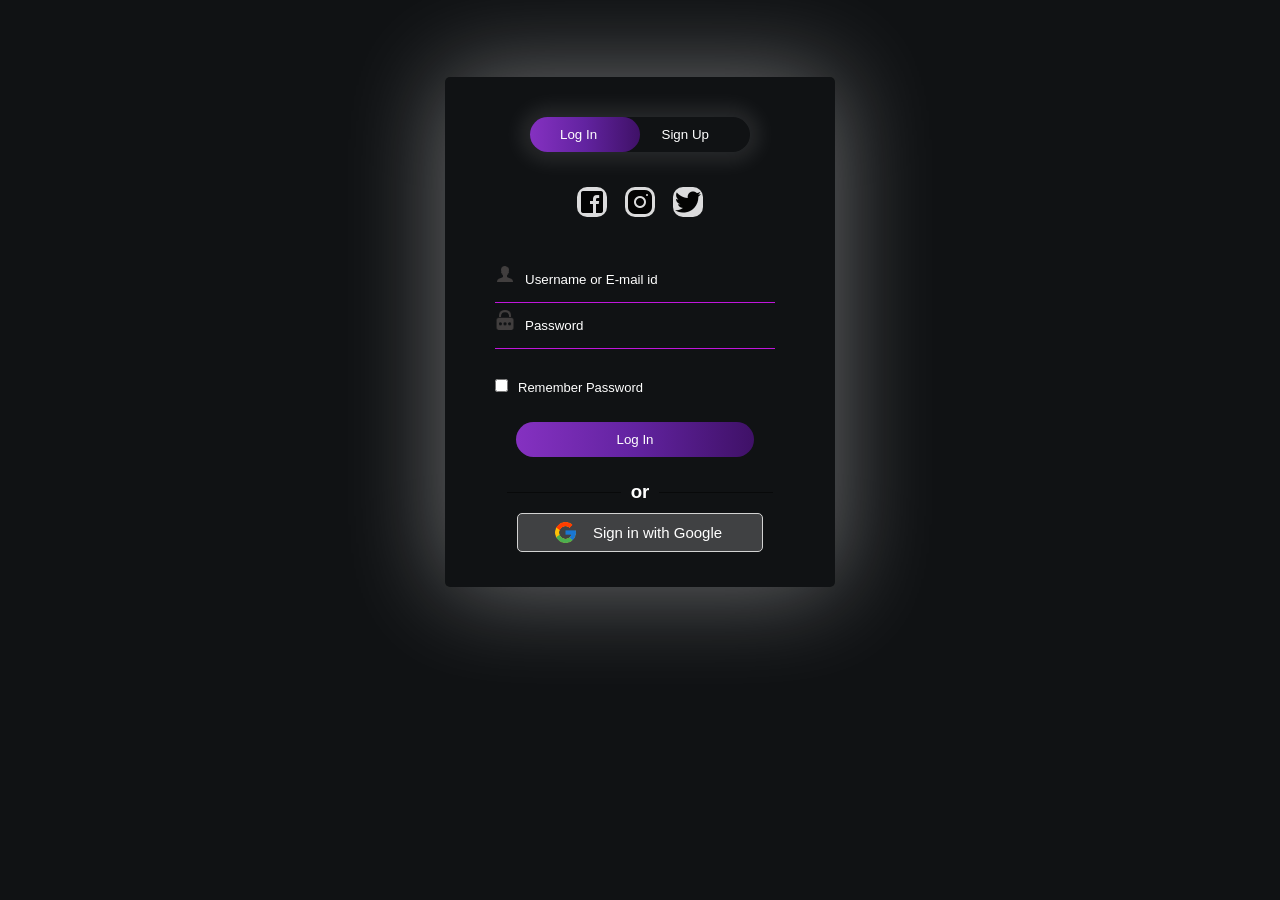
<file: login/login.html>
<!DOCTYPE html>
<html>
<head>
	<link rel="shortcut icon" type="png" href="images/icons/Frame 16.png">
	<title>Login SignUp</title>
	<link rel="stylesheet" type="text/css" href="./login-style.css">
	<script src="https://ajax.googleapis.com/ajax/libs/jquery/3.4.1/jquery.min.js"></script>

  <!-- It will redirect to the Home Page after submitting the form -->
  <script>
  $(document).ready(function(){
    $("form").submit(function(){
      alert("Great Job !");
    });
  });
  </script> 
</head>
<body>
		<div class="form-box">
			<div class="button-box">
				<div id="btn"></div>
				<button type="button" class="toggle-btn" id="log" onclick="login()" style="color: #fff;">Log In</button>
				<button type="button" class="toggle-btn" id="reg" onclick="register()" style="color: #fff;">Sign Up</button>
			</div>
			<div class="social-icons">
				<img src="../images/icons/fb2.png">
				<img src="../images/icons/insta2.png">
				<img src="../images/icons/tt2.png">
			</div>
			
			<!-- Login Form -->
			<form id="login" class="input-group" action="index.html">
				<div class="inp">
					<img src="../images/icons/user.png"><input type="text" id="email" class="input-field" placeholder="Username or E-mail id" style="width: 88%; border:none;" required="required">
				</div>
				<div class="inp">
					<img src="../images/icons/password.png"><input type="password" id="password" class="input-field" placeholder="Password" style="width: 88%; border: none;" required="required">
				</div>
				<input type="checkbox" class="check-box">Remember Password
				<button type="submit" class="submit-btn">Log In</button>
			</form>


			<div class="other" id="other">
				<div class="instead">
					<h3>or</h3>
				</div>
				<button class="connect" onclick="google()">
					<img src="../images/icons/google.png"><span>Sign in with Google</span>
				</button>
			</div>
			
			<!-- Registration Form -->
			<form id="register" class="input-group">
				<input type="text" class="input-field" placeholder="Full Name" required="required">
				<input type="email" class="input-field" placeholder="Email Address" required="required">
				<input type="password" class="input-field" placeholder="Create Password" name="psame" required="required">
				<input type="password" class="input-field" placeholder="Confirm Password" name="psame" required="required">
				<input type="checkbox" class="check-box" id="chkAgree" onclick="goFurther()">I agree to the Terms & Conditions
				<button type="submit" id="btnSubmit" class="submit-btn reg-btn">Register</button>
			</form>
		</div>
		<script type="text/javascript" src="./script.js"></script>
</body>
</html>
</file>
<file: login/login-style.css>
* {
	margin: 0;
	padding: 0;
	font-family: sans-serif;
}

body {
	/* background-image: linear-gradient(rgba(0, 0, 0, 0),rgba(0, 0, 0, 0.5)); */
	background-color: #101214;
	color: white;
	background-size: cover;
	background-attachment: fixed;
	display: flex;
	justify-content: center;
}
.logo {
	display: flex;
	justify-content: center;
}
.logo img {
	width: 100px;
}
.form-box
{
	width: 380px;
	height: 500px;
	position: relative;
	margin: 6% auto;
	background-color: #101214;
	
	padding: 5px;
	border-radius: 5px;
	overflow: hidden;
	box-shadow: 0px 0px 100px rgba(255, 255, 255, 0.4);
}

.button-box
{
	width: 220px;
	margin: 35px auto;
	position: relative;
	box-shadow: 0 0 20px 9px rgba(255, 255, 255, 0.1);
	border-radius: 30px;
}

.toggle-btn
{
	padding: 10px 30px;
	cursor: pointer;
	background: transparent;
	position: relative;
	border: 0;
	outline: none;
	
}

#btn
{
	top: 0;
	left: 0;
	position: absolute;
	width: 110px;
	height: 100%;
	background: linear-gradient(90deg, rgba(133, 49, 193, 1) 0%, rgba(98, 35, 160, 1) 50%, rgba(63, 17, 103, 1) 100%);
	border-radius: 30px;
	transition: 0.5s;
}
.social-icons
{
	margin: 30px auto;
	text-align: center;
}
.social-icons img
{
	width: 30px;
	margin: 0 7px;
	cursor: pointer;
	opacity: 0.85;
	background-color: white;
	border-radius: 10px;

}

.input-group
{
	top: 180px;
	position: absolute;
	width: 280px;
	transition: .5s;
	font-size: 13px;
	color: white;
}
.inp {
	border-bottom: 1px solid rgb(192 22 219);
	justify-content: center;
	
}
.inp img{
	width: 20px;
	padding-right: 10px;
}
.input-field
{
	width: 100%;
	padding: 10px 0;
	margin: 5px 0;
	border-left: 0;
	border-right: 0;
	border-top: 0;
	border-bottom: 1px solid rgba(0,0,0,0.4);
	outline: none;
	background: transparent;
	color: white;
	border-bottom: 1px solid rgb(192 22 219);
}
::placeholder { /* Chrome, Firefox, Opera, Safari 10.1+ */
	color: white;
	/*opacity: 1;  Firefox */
}
#register .input-field {
	color: white;
}
.submit-btn
{
	width: 85%;
	padding: 10px 30px;
	cursor: pointer;
	display: block;
	margin: auto;
	background: linear-gradient(90deg, rgba(133, 49, 193, 1) 0%, rgba(98, 35, 160, 1) 50%, rgba(63, 17, 103, 1) 100%);
	color: #fff;
	border: 0;
	outline: none;
	border-radius: 30px;
}

.reg-btn {
	background: lightgray;
	color: black;
}
.check-box
{
	cursor: pointer;
	margin: 30px 10px 30px 0;
}

.instead {
	margin-top: 10px;
}
.instead h3 {
    overflow: hidden;
    text-align: center;
    color: white;
}
.instead h3:before,
.instead h3:after {
    background-color: rgba(0,0,0,0.5);
    content: "";
    display: inline-block;
    height: 1px;
    position: relative;
    vertical-align: middle;
    width: 50%;
}
.instead h3:before {
    right: 0.5em;
    margin-left: -50%;
}
.instead h3:after {
    left: 0.5em;
    margin-right: -50%;
}
span
{
	color: white;
	font-size: 12px;
}

#login
{
	left: 50px;
}
#register
{
	left: 450px;
}

.other {
	display: grid;
	justify-content: center;
	margin-top: 250px;
}

.connect {
	display: flex;
	margin: 10px;
	padding: 0px 30px;
	align-items: center;
	text-align: center;
	justify-content: center;
	border: 1px solid lightgray;
	border-radius: 5px;
	cursor: pointer;
	outline: none;
	/*border-radius: 10px;*/
	background: #fff3;
}
.connect:hover {
	background: #fff8;
}
.connect img {
	padding: 5px;
	width: 25px;
}
.connect span {
	padding: 10px;
	font-size: 15px;
}
</file>
